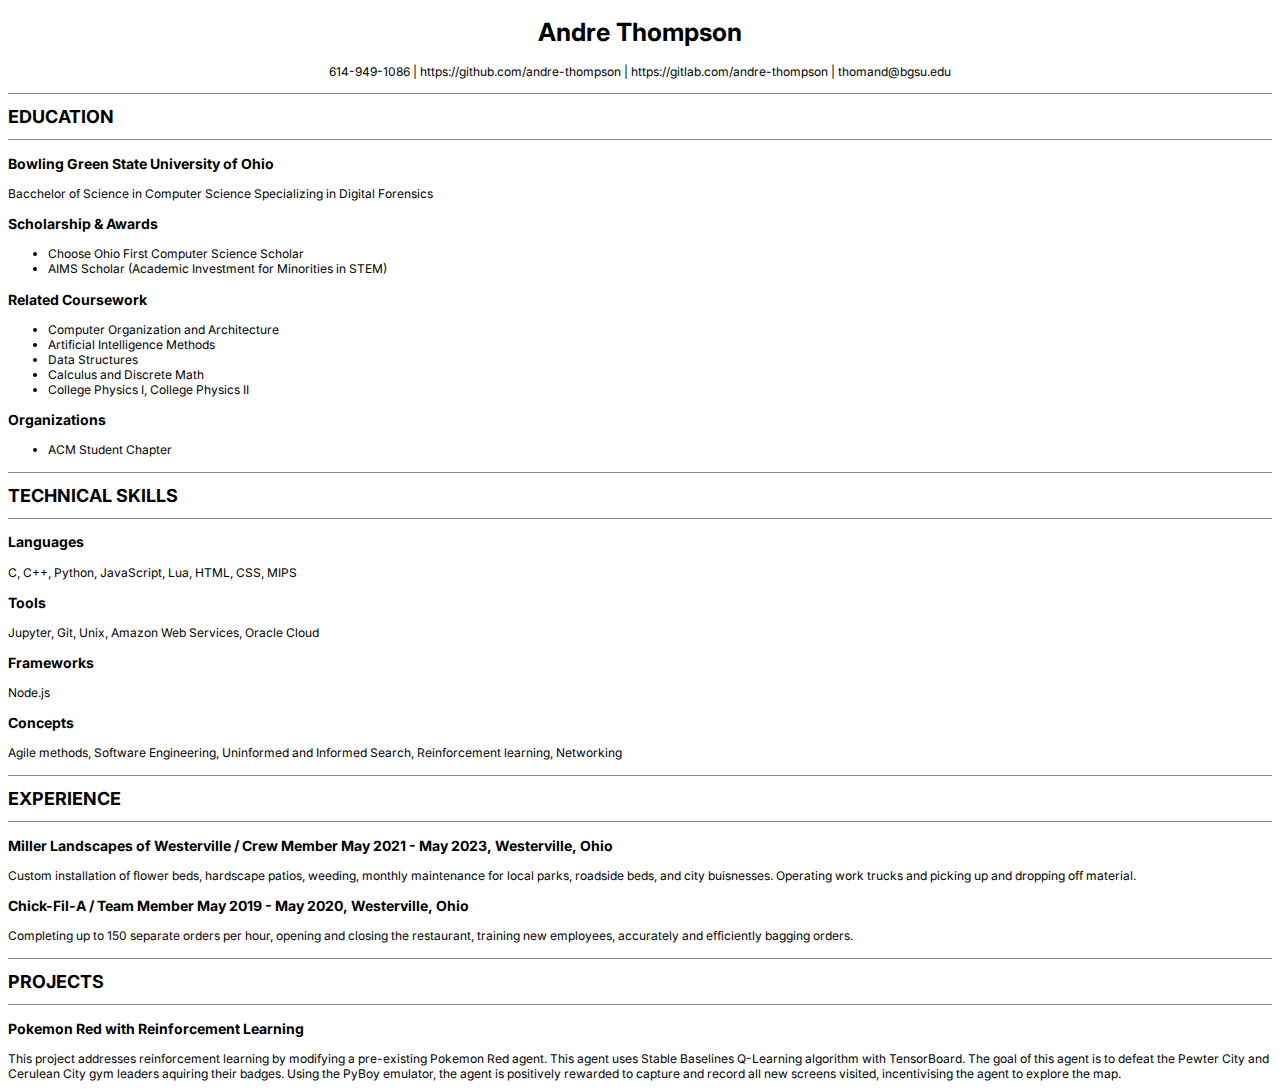
<file: index.html>
<!DOCTYPE html>
<html lang = "en">


<head>
	<meta name="viewport" content="width=device-width, initial-scale=1.0">
	<title>Resume</title>
	<link rel="stylesheet" type="text/css" href="main.css" />	
	
</head>
<body>





<section class="profile">
<h1>Andre Thompson</h1>
<p>614-949-1086 | https://github.com/andre-thompson | https://gitlab.com/andre-thompson | thomand@bgsu.edu</p>
</section>

<section class="education">
<h2>Education</h2>
<h3>Bowling Green State University of Ohio</h3>
 Bacchelor of Science in Computer Science Specializing in Digital Forensics
<h3>Scholarship & Awards</h3>
<ul>
<li>Choose Ohio First Computer Science Scholar</li>
<li>AIMS Scholar (Academic Investment for Minorities in STEM)</li>
</ul>
<h3>Related Coursework</h3>
<ul>
<li>Computer Organization and Architecture</li>
<li>Artificial Intelligence Methods</li>
<li>Data Structures</li>
<li>Calculus and Discrete Math</li>
<li>College Physics I, College Physics II</li>
</ul>
<h3>Organizations</h3>
<ul>
<li>ACM Student Chapter</li>
</ul>
</section>

<section class="skills">
<h2>Technical Skills</h2>
<h3>Languages</h3>
C, C++, Python, JavaScript, Lua, HTML, CSS, MIPS 
<h3>Tools</h3>
Jupyter, Git, Unix, Amazon Web Services, Oracle Cloud
<h3>Frameworks</h3>
Node.js
<h3>Concepts</h3>
Agile methods, Software Engineering, Uninformed and Informed Search, Reinforcement learning, Networking
</section>

<section class="experience">
<h2>Experience</h2>
<h3>Miller Landscapes of Westerville / Crew Member May 2021 - May 2023, Westerville, Ohio</h3>
Custom installation of flower beds, hardscape patios, weeding, monthly maintenance for local parks, roadside beds, and city buisnesses. Operating work trucks and picking up and dropping off material.
<h3>Chick-Fil-A / Team Member May 2019 - May 2020, Westerville, Ohio</h3>
Completing up to 150 separate orders per hour, opening and closing the restaurant, training new employees, accurately and efficiently bagging orders.
</section>

<section class="projects">
<h2>Projects</h2>
<h3>Pokemon Red with Reinforcement Learning</h3>
This project addresses reinforcement learning by modifying a pre-existing Pokemon Red agent. This agent uses Stable Baselines Q-Learning algorithm with TensorBoard. The goal of this agent is to defeat the Pewter City and Cerulean City gym leaders aquiring their badges. Using the PyBoy emulator, the agent is positively rewarded to capture and record all new screens visited, incentivising the agent to explore the map.

</section>
</body>
</html>
</file>
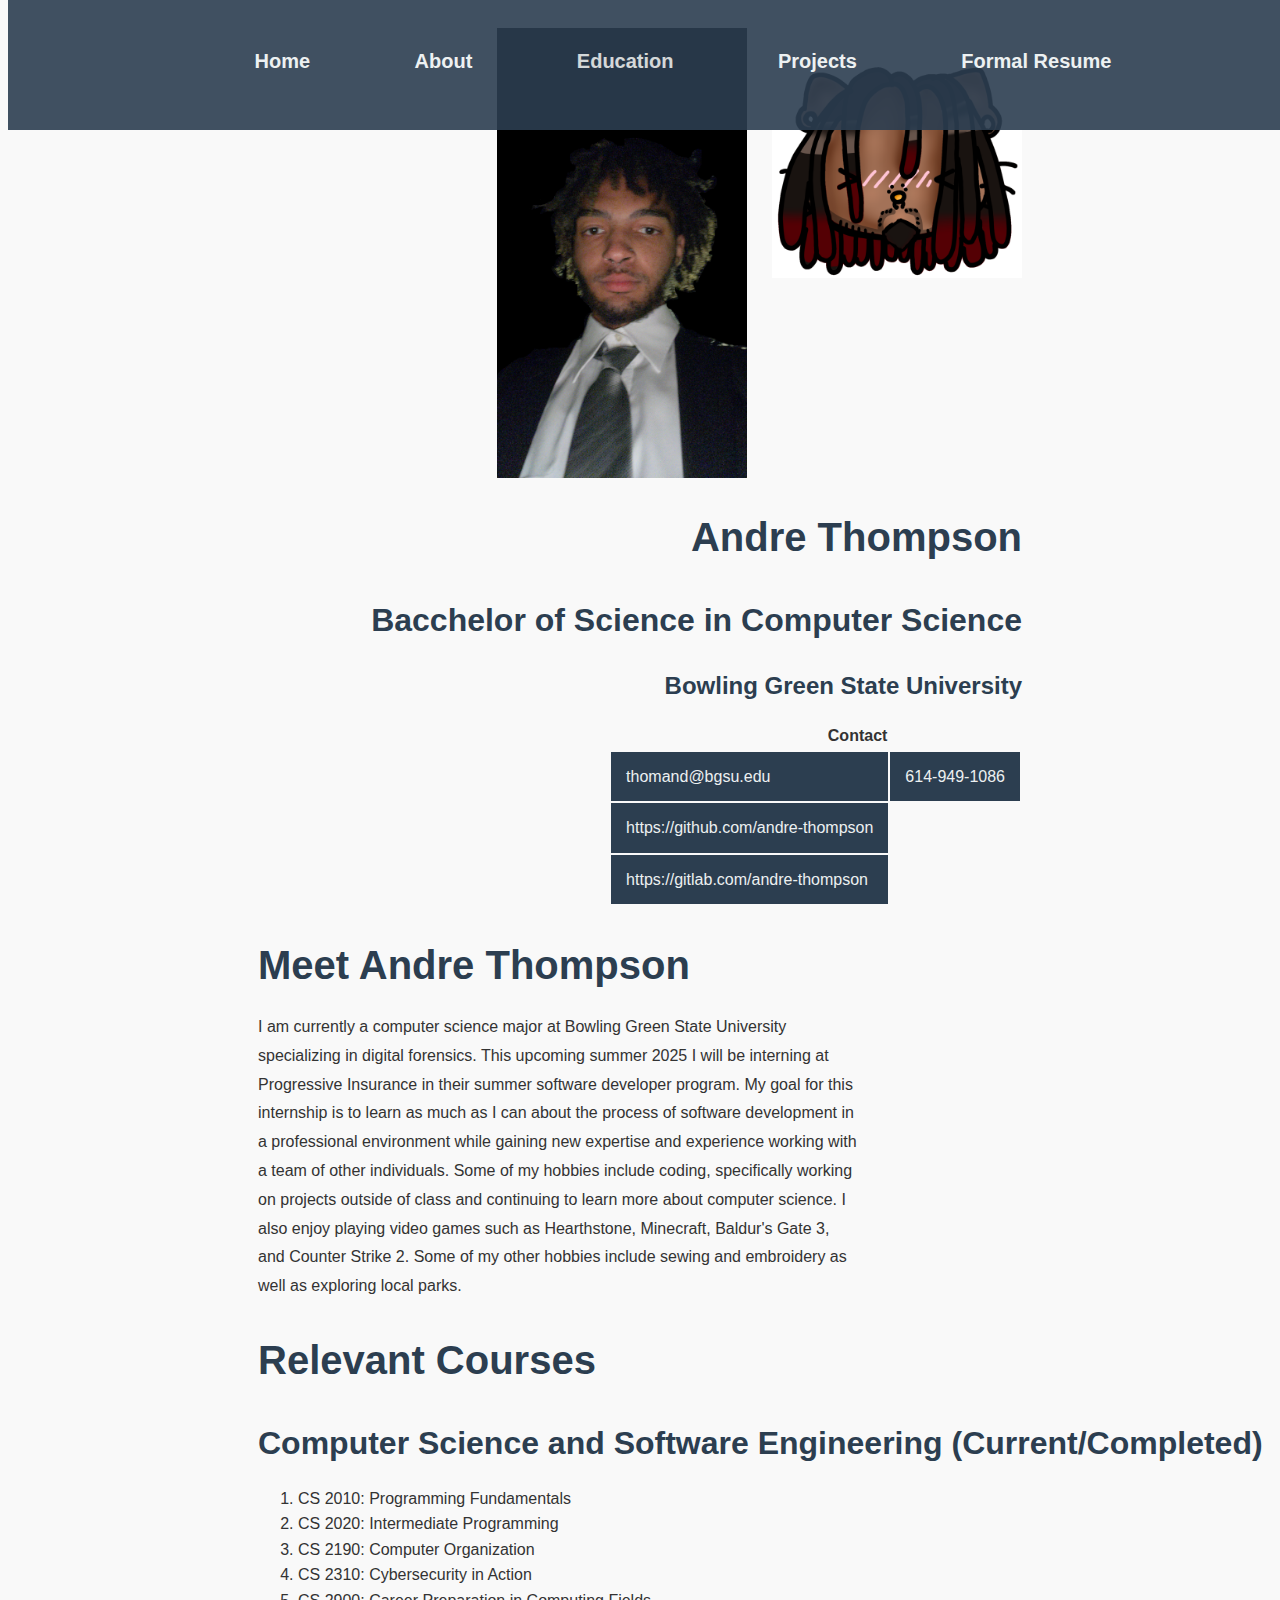
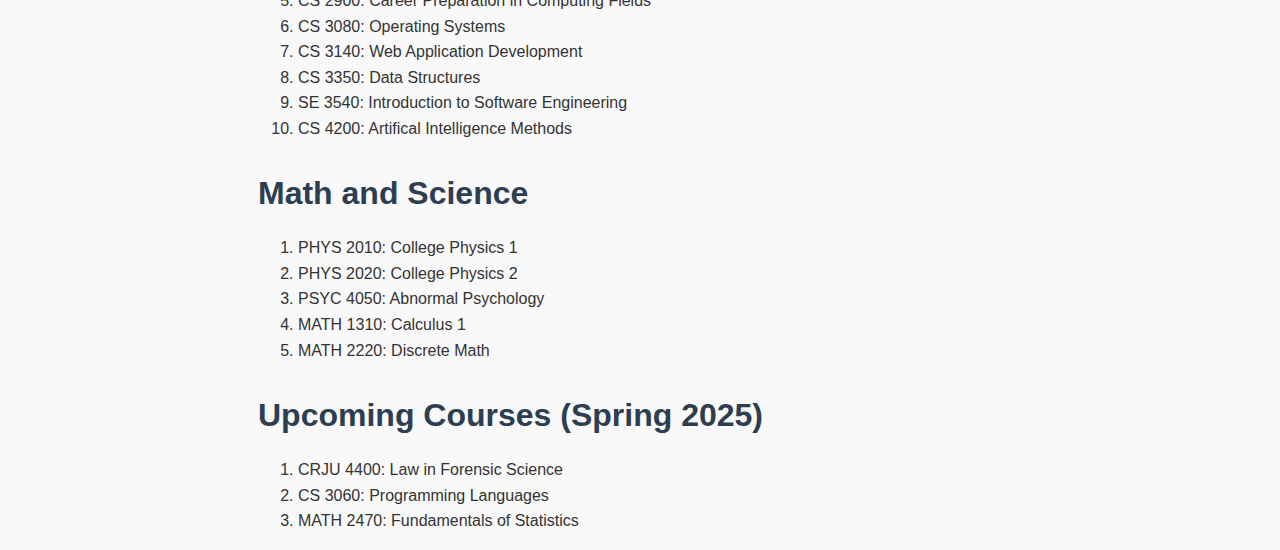
<file: home.html>
<!DOCTYPE html>
<html lang = "en">


<head>
	<meta name="viewport" content="width=device-width, initial-scale=1.0">
	<title>Andre Thompson - CS</title>
	<link rel="stylesheet" type="text/css" href="css/home.css" />	
</head>
<main>
<div id = "navigation">
    <nav>
        <ul>
            <li><a href="#home">Home</a></li>
            <li><a href="#about">About</a></li>
            <li><a href="#education">Education</a></li>
            <li><a href="#">Projects</a></li>
            <li><a href="resume.html">Formal Resume</a></li>
        </ul>
    </nav>
</div>
<div id="home">
    <div id="images">
        <img src="images/andre.jpeg" class="andre">
        <img src="images/helloandre.png" class="helloandre">
    </div>
    
    <div id="info">
        <h1>Andre Thompson</h1>
        <h2>Bacchelor of Science in Computer Science</h2>
        <h3>Bowling Green State University</h3>
    </div>

    <div id="contact">
        <table>
            <th>Contact</th>
            <tr>
                <td>thomand@bgsu.edu</td>
                <td>614-949-1086</td>
            </tr>
            <tr>
                <td><a id="github" href="https://github.com/andre-thompson">https://github.com/andre-thompson</a></td>
            </tr>
            <tr>
                <td><a id="gitlab" href="https://gitlab.com/andre-thompson">https://gitlab.com/andre-thompson</a></td>
            </tr>
        </table>
    </div>

</div>


<div id="about">
    <h1>Meet Andre Thompson</h1>
    <p>I am currently a computer science major at Bowling Green State University specializing in digital forensics. This upcoming summer 2025 I will be interning at Progressive Insurance
        in their summer software developer program. My goal for this internship is to learn as much as I can about the process of software development in a professional environment
        while gaining new expertise and experience working with a team of other individuals. Some of my hobbies include coding, specifically working on projects outside of class
        and continuing to learn more about computer science. I also enjoy playing video games such as Hearthstone, Minecraft, Baldur's Gate 3, and Counter Strike 2. Some of my
        other hobbies include sewing and embroidery as well as exploring local parks. 
    </p>
</div>

<div id="education">
    <h1>Relevant Courses</h1>
    <h2>Computer Science and Software Engineering (Current/Completed)</h2>
    <ol>
        <li>CS 2010: Programming Fundamentals</li>
        <li>CS 2020: Intermediate Programming</li>
        <li>CS 2190: Computer Organization</li>
        <li>CS 2310: Cybersecurity in Action</li>
        <li>CS 2900: Career Preparation in Computing Fields</li>
        <li>CS 3080: Operating Systems</li>
        <li>CS 3140: Web Application Development</li>
        <li>CS 3350: Data Structures</li>
        <li>SE 3540: Introduction to Software Engineering</li>
        <li>CS 4200: Artifical Intelligence Methods</li>
    </ol>
    <h2>Math and Science</h2>
    <ol>
        <li>PHYS 2010: College Physics 1</li>
        <li>PHYS 2020: College Physics 2</li>
        <li>PSYC 4050: Abnormal Psychology</li>
        <li>MATH 1310: Calculus 1</li>
        <li>MATH 2220: Discrete Math</li>
    </ol>
    <h2>Upcoming Courses (Spring 2025)</h2>
    <ol>
        <li>CRJU 4400: Law in Forensic Science</li>
        <li>CS 3060: Programming Languages</li>
        <li>MATH 2470: Fundamentals of Statistics</li>
    </ol>
</div>
</main>
</file>
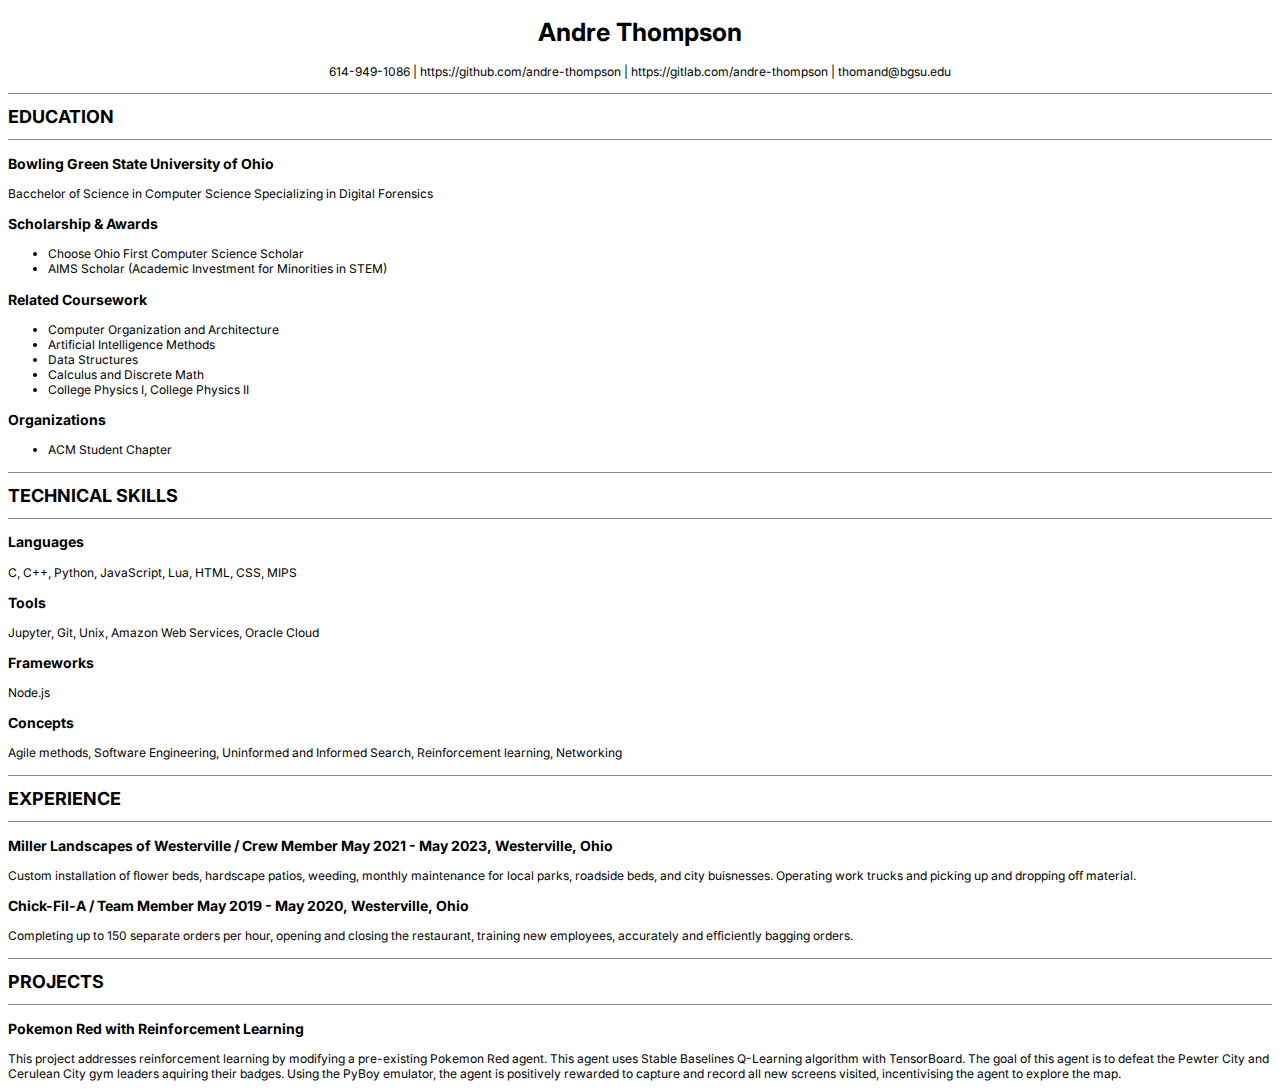
<file: resume.html>
<!DOCTYPE html>
<html lang = "en">


<head>
	<meta name="viewport" content="width=device-width, initial-scale=1.0">
	<title>Resume</title>
	<link rel="stylesheet" type="text/css" href="css/resume.css" />	
	
</head>
<body>





<section class="profile">
<h1>Andre Thompson</h1>
<p>614-949-1086 | https://github.com/andre-thompson | https://gitlab.com/andre-thompson | thomand@bgsu.edu</p>
</section>

<section class="education">
<h2>Education</h2>
<h3>Bowling Green State University of Ohio</h3>
 Bacchelor of Science in Computer Science Specializing in Digital Forensics
<h3>Scholarship & Awards</h3>
<ul>
<li>Choose Ohio First Computer Science Scholar</li>
<li>AIMS Scholar (Academic Investment for Minorities in STEM)</li>
</ul>
<h3>Related Coursework</h3>
<ul>
<li>Computer Organization and Architecture</li>
<li>Artificial Intelligence Methods</li>
<li>Data Structures</li>
<li>Calculus and Discrete Math</li>
<li>College Physics I, College Physics II</li>
</ul>
<h3>Organizations</h3>
<ul>
<li>ACM Student Chapter</li>
</ul>
</section>

<section class="skills">
<h2>Technical Skills</h2>
<h3>Languages</h3>
C, C++, Python, JavaScript, Lua, HTML, CSS, MIPS 
<h3>Tools</h3>
Jupyter, Git, Unix, Amazon Web Services, Oracle Cloud
<h3>Frameworks</h3>
Node.js
<h3>Concepts</h3>
Agile methods, Software Engineering, Uninformed and Informed Search, Reinforcement learning, Networking
</section>

<section class="experience">
<h2>Experience</h2>
<h3>Miller Landscapes of Westerville / Crew Member May 2021 - May 2023, Westerville, Ohio</h3>
Custom installation of flower beds, hardscape patios, weeding, monthly maintenance for local parks, roadside beds, and city buisnesses. Operating work trucks and picking up and dropping off material.
<h3>Chick-Fil-A / Team Member May 2019 - May 2020, Westerville, Ohio</h3>
Completing up to 150 separate orders per hour, opening and closing the restaurant, training new employees, accurately and efficiently bagging orders.
</section>

<section class="projects">
<h2>Projects</h2>
<h3>Pokemon Red with Reinforcement Learning</h3>
This project addresses reinforcement learning by modifying a pre-existing Pokemon Red agent. This agent uses Stable Baselines Q-Learning algorithm with TensorBoard. The goal of this agent is to defeat the Pewter City and Cerulean City gym leaders aquiring their badges. Using the PyBoy emulator, the agent is positively rewarded to capture and record all new screens visited, incentivising the agent to explore the map.

</section>
</body>
</html>
</file>
<file: main.css>
@import url('https://fonts.googleapis.com/css2?family=Inter:wght@200;300;400;500;600;700&display=swap');

html{
	font-size: 12px;
}


body{	
	font-family: Inter, sans-serif;
	color: black;
}
h1{
	font-size: 25px;
	text-align: center;
}
p{
	text-align: center;
}
h2{
	font-size: 1.25 rem;
	text-transform: uppercase;
	border-top: 1px solid #888;
	border-bottom: 1px solid #888;
	padding: 1rem 0;
}
</file>
<file: css/home.css>
body{
  font-family: 'Arial', sans-serif;
  line-height: 1.6;
  color: #333;
  background-color: #f9f9f9;
}
h1, h2, h3 {
	color: #2c3e50;
	margin-bottom: 15px;
  }
  
  h1 {
	font-size: 2.5rem;
	
  }
  
  h2 {
	font-size: 2rem;

  }
  p {
	margin-bottom: 15px;
	font-size: 1rem;
	line-height: 1.8;
  }
  h3 {
	font-size: 1.5rem;
	margin-top: 20px;
  }

a{
	text-decoration: none;
	transition: color 0.3s ease, border-bottom 0.3s ease;
	border-bottom: 2px solid transparent;
}
a:link{
	color: black;
}
a:visited{
	color:black;
}
a:hover{
	border-bottom: 2px solid  #1abc9c;;
}
#navigation{
	display: flex;
	
}


#navigation nav{
	background-color: #2c3e50;
	padding: 15px;
	width: 100%;
	height: 100px;
	justify-content: space-between;
	text-align: center;
	position: fixed;
	top: 0;
	opacity: 0.9;
}
#navigation ul {
	margin: 30px;
	height: 25px;
}
#navigation nav ul li {
	display: inline;
	margin: 50px;
	font-size: 20px;
	font-weight: bold;
}
#navigation nav ul li a{
	color: #ecf0f1;
}
#images{
	display: flex;
	justify-content: flex-end;
	gap: 25px;
	margin-top: 20px;
	margin-right:250px;
}

.helloandre{
	height:250px;
	width:250px;
}
.andre{
	width:250px;
	height:450px;
}
#info{
	margin-right: 250px;
	text-align: right;

}
#contact{
	display:flex;
	justify-content: flex-end;
	margin-right:250px;
	
}
 td{
	padding: 12px 15px;     
	text-align: left;     
	background-color: #2c3e50;
	color: #ecf0f1;
  }
 
#github:link, #github:visited{
	color: #ecf0f1;
}

#gitlab:link, #gitlab:visited{
	color: #ecf0f1;
}

th{
	text-align: right;
}
#about{
	margin-left: 250px;
	width: 600px;
}

#education{
	margin-left: 250px;
}
</file>
<file: css/resume.css>
@import url('https://fonts.googleapis.com/css2?family=Inter:wght@200;300;400;500;600;700&display=swap');

html{
	font-size: 12px;
}


body{	
	font-family: Inter, sans-serif;
	color: black;

}
h1{
	font-size: 25px;
	text-align: center;
}
p{
	text-align: center;
}
h2{
	font-size: 1.25 rem;
	text-transform: uppercase;
	border-top: 1px solid #888;
	border-bottom: 1px solid #888;
	padding: 1rem 0;
}
</file>
